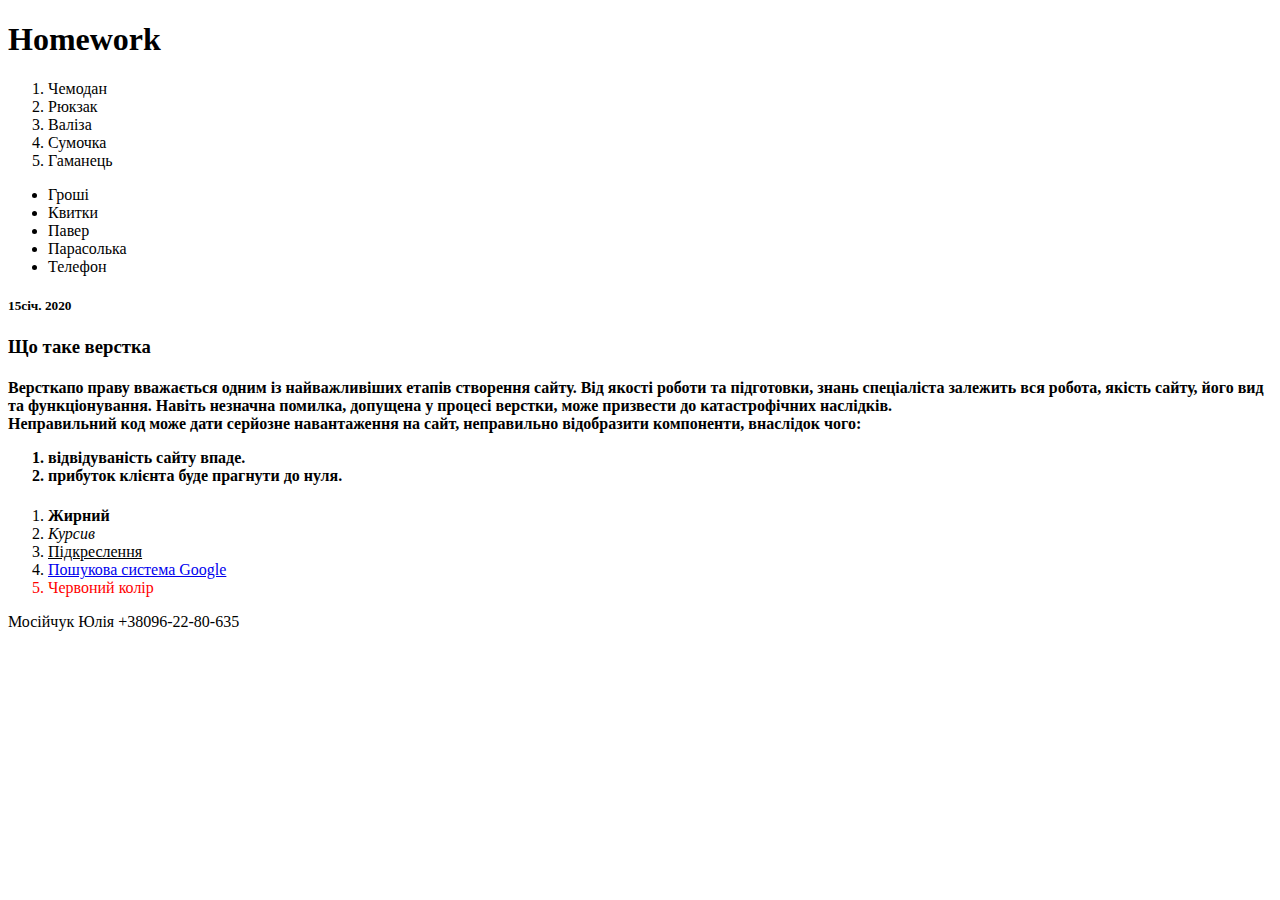
<file: Lesson 1/index.html>
<!DOCTYPE html>
<html lang="en">
<head>
    <meta charset="UTF-8">
    <meta name="viewport" content="width=device-width, initial-scale=1.0">
    <title>A-level</title>
    <link rel="icon" type="image/x-icon" href="img/favicon.png">   
</head>
<body>
    <header>
        <h1>
            Homework
        </h1>
    </header>

    <main>
        <ol>
            <li>Чемодан</li>
            <li>Рюкзак</li>
            <li>Валіза</li>
            <li>Сумочка</li>
            <li>Гаманець</li>
        </ol>
        
        <ul>
            <li>Гроші</li>
            <li>Квитки</li>
            <li>Павер</li>
            <li>Парасолька</li>
            <li>Телефон</li>
        </ul>
    
        <div>
            <h5>15січ. 2020</h5>
            <h3>Що таке верстка</h3>
            <h4>Версткапо праву вважається одним із найважливіших етапів створення сайту. Від якості роботи та підготовки, знань спеціаліста залежить вся робота, якість сайту, його вид та функціонування. Навіть незначна помилка, допущена у процесі верстки, може призвести до катастрофічних наслідків.
            <br>Неправильний код може дати серйозне навантаження на сайт, неправильно відобразити компоненти, внаслідок чого:</br>
            <ol>
                <li>відвідуваність сайту впаде.</li>
                <li>прибуток клієнта буде прагнути до нуля.</li>
            </ol>
            </h4>
        </div>

    </main> 

   <div>
        <ol>
            <li><b>Жирний</b></li>
            <li><i>Курсив</i></li>
            <li><u>Підкреслення</u></li>
            <li><a href="http://google.com.ua" target="_blank">Пошукова система Google</a></li>
            <li style="color: red;">Червоний колір</li>
        </ol>
    </div>

    <footer>Мосійчук Юлія +38096-22-80-635</footer> 
     
</body>
</html>
</file>
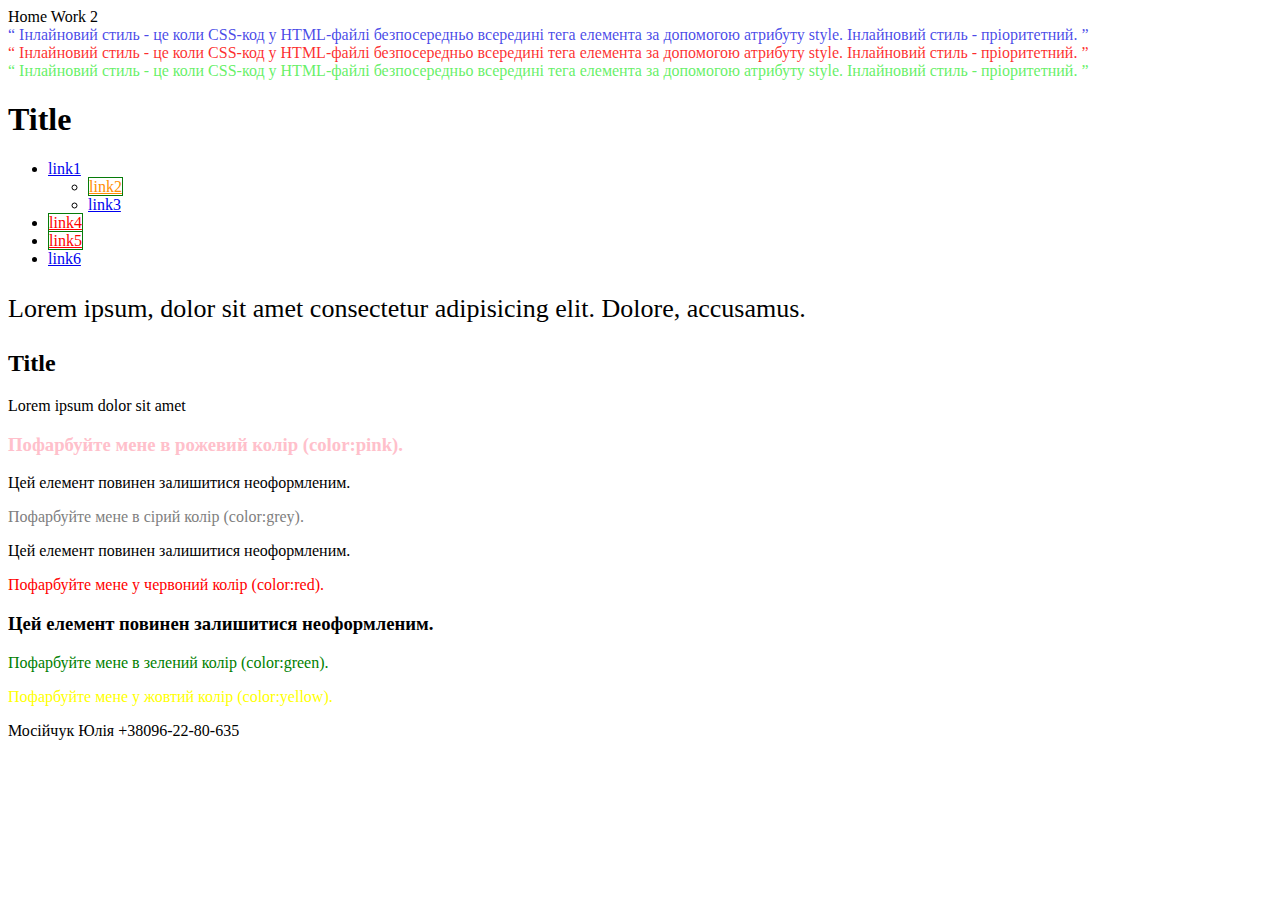
<file: Lesson 2/task1/index.html>
<!DOCTYPE html>
<html lang="en">
<head>
    <meta charset="UTF-8">
    <meta name="viewport" content="width=device-width, initial-scale=1.0">
    <title>HomeWork2</title>
    <link media="all" rel="stylesheet" href="./css/style.css">
    <style>
      q {
            color: rgba(15, 15, 223, 0.774);
        }
        
    </style>

</head>
<body>

    <header>
        Home Work 2
    </header>

    <main>
        <div>
            <q>
                Інлайновий стиль - це коли CSS-код у HTML-файлі безпосередньо всередині тега елемента за допомогою атрибуту style. Інлайновий стиль - пріоритетний.
            </q>
        </div>

       
        <div>
            <q style="color: rgba(252, 24, 24, 0.911);">
                Інлайновий стиль - це коли CSS-код у HTML-файлі безпосередньо всередині тега елемента за допомогою атрибуту style. Інлайновий стиль - пріоритетний.
            </q>
        </div>

        <div>
            <q class="my">
                Інлайновий стиль - це коли CSS-код у HTML-файлі безпосередньо всередині тега елемента за допомогою атрибуту style. Інлайновий стиль - пріоритетний.
            </q>
        </div>


        <div class="holder">
            <h1>Title</h1>
            <ul class="list">
                <li>
                    <a href="#">link1</a>
                    <ul>
                        <li><a title="youtube" href="http://www.youtube.com/">link2</a></li>
                        <li><a href="#">link3</a></li>    
                    </ul>
                </li>
                <li><a title="youtube" href="https://www.youtube.com/">link4</a></li>
                <li><a href="https://validator.w3.org/" title="link">link5</a></li>
                <li><a href="#">link6</a></li>
            </ul>
            <p>Lorem ipsum, dolor sit amet consectetur adipisicing elit. Dolore, accusamus.</p>
            <h2>Title</h2>
            <p>Lorem ipsum dolor sit amet</p>
        </div>


        <div class="text-box">
            <h3>Пофарбуйте мене в рожевий колір (color:pink).</h3>
            <p>Цей елемент повинен залишитися неоформленим.</p>
            <p id='greycol'>Пофарбуйте мене в сірий колір (color:grey).</p>
            <div>Цей елемент повинен залишитися неоформленим.</div>
            <div><p>Пофарбуйте мене у червоний колір (color:red).</p></div>
            <h3>Цей елемент повинен залишитися неоформленим.</h3>
            <p>Пофарбуйте мене в зелений колір (color:green).</p>
            <p class='yellow'>Пофарбуйте мене у жовтий колір (color:yellow).</p>
       </div>

    </main>
        
    <footer>Мосійчук Юлія +38096-22-80-635</footer>   
</body>
</html>
</file>
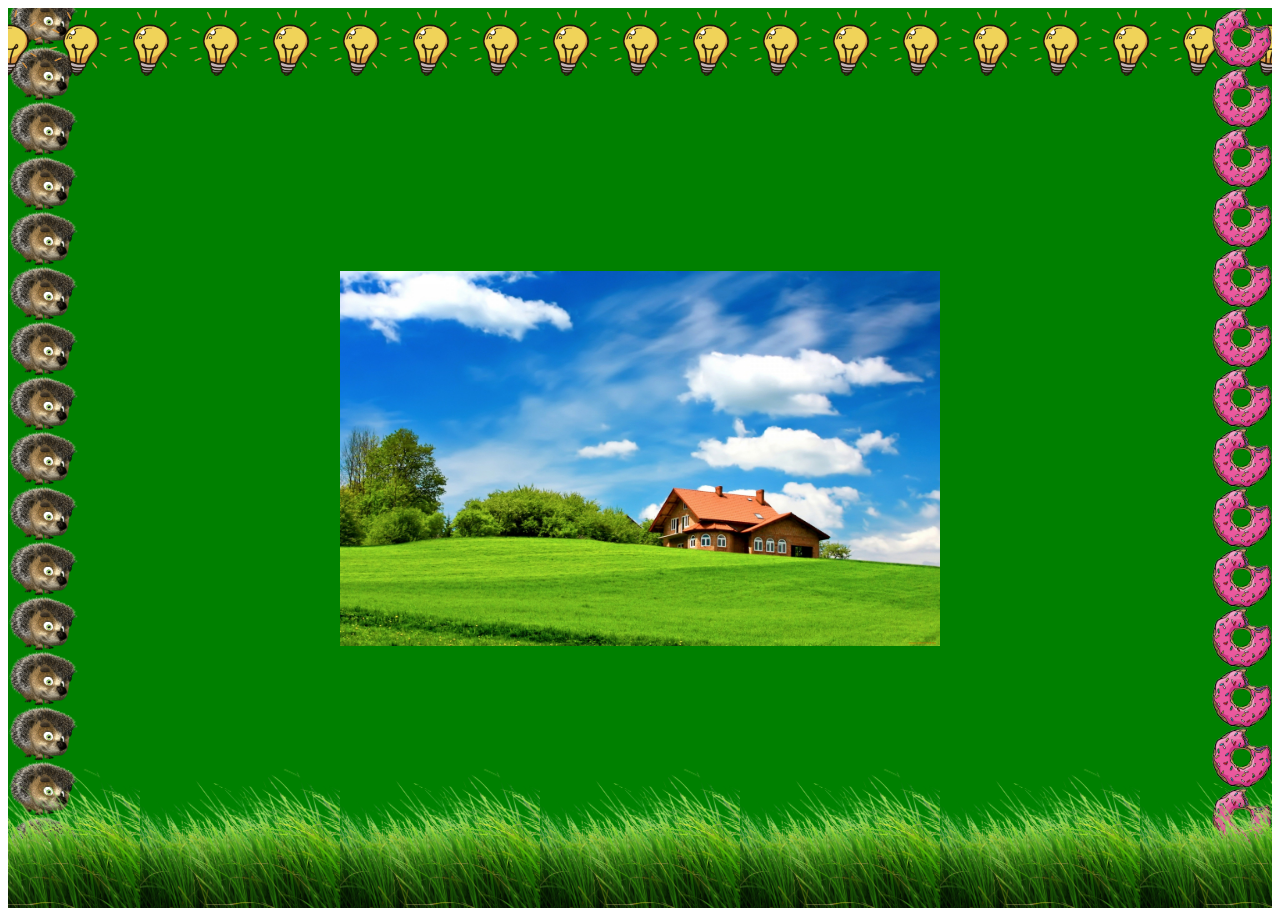
<file: Lesson 2/дом/index.html>
<!DOCTYPE html>
<html lang="en">
    <head>
        <meta charset="UTF-8">
        <meta name="viewport" content="width=device-width, initial-scale=1.0">
        <title>Пончик та їжачок</title>
        <link rel="stylesheet" href="./css/style.css">
    </head>
    <body>
        <div class="bg-box"></div> 
    </body>
</html>
</file>
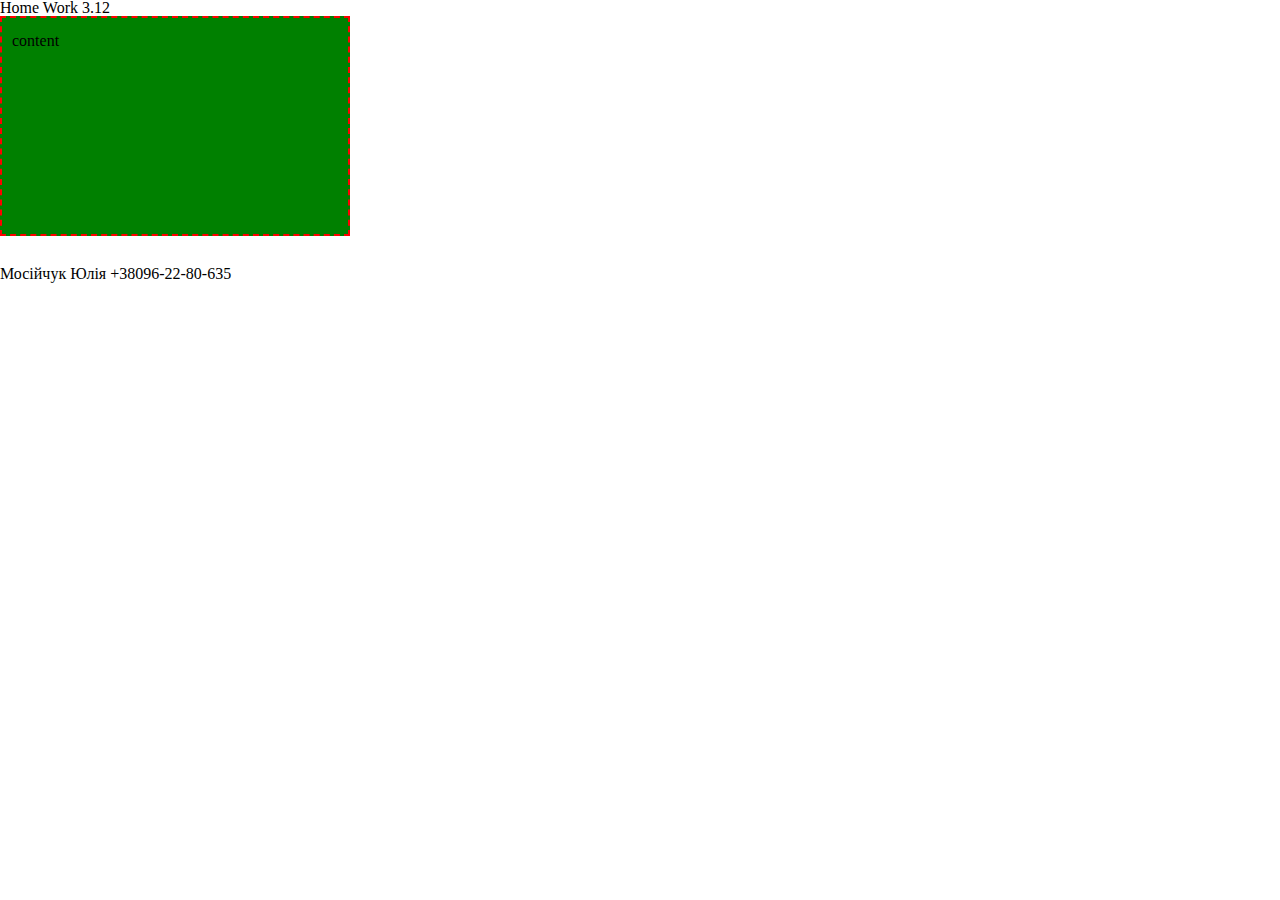
<file: Lesson 3/Task 3.12/index.html>
<!DOCTYPE html>
<html lang="en">
<head>
        <meta charset="UTF-8">
        <meta name="viewport" content="width=device-width, initial-scale=1.0">
        <title>HomeWork3.12</title>
        <link media="all" rel="stylesheet" href="./Reset.css">
        <link media="all" rel="stylesheet" href="./style.css">
   
</head>
<body>

    <header>
        Home Work 3.12
    </header>

    <main>
        <div>
           <p>content</p>
        </div>
    </main>
        
    <footer>Мосійчук Юлія +38096-22-80-635</footer>   
</body>
</html>
</file>
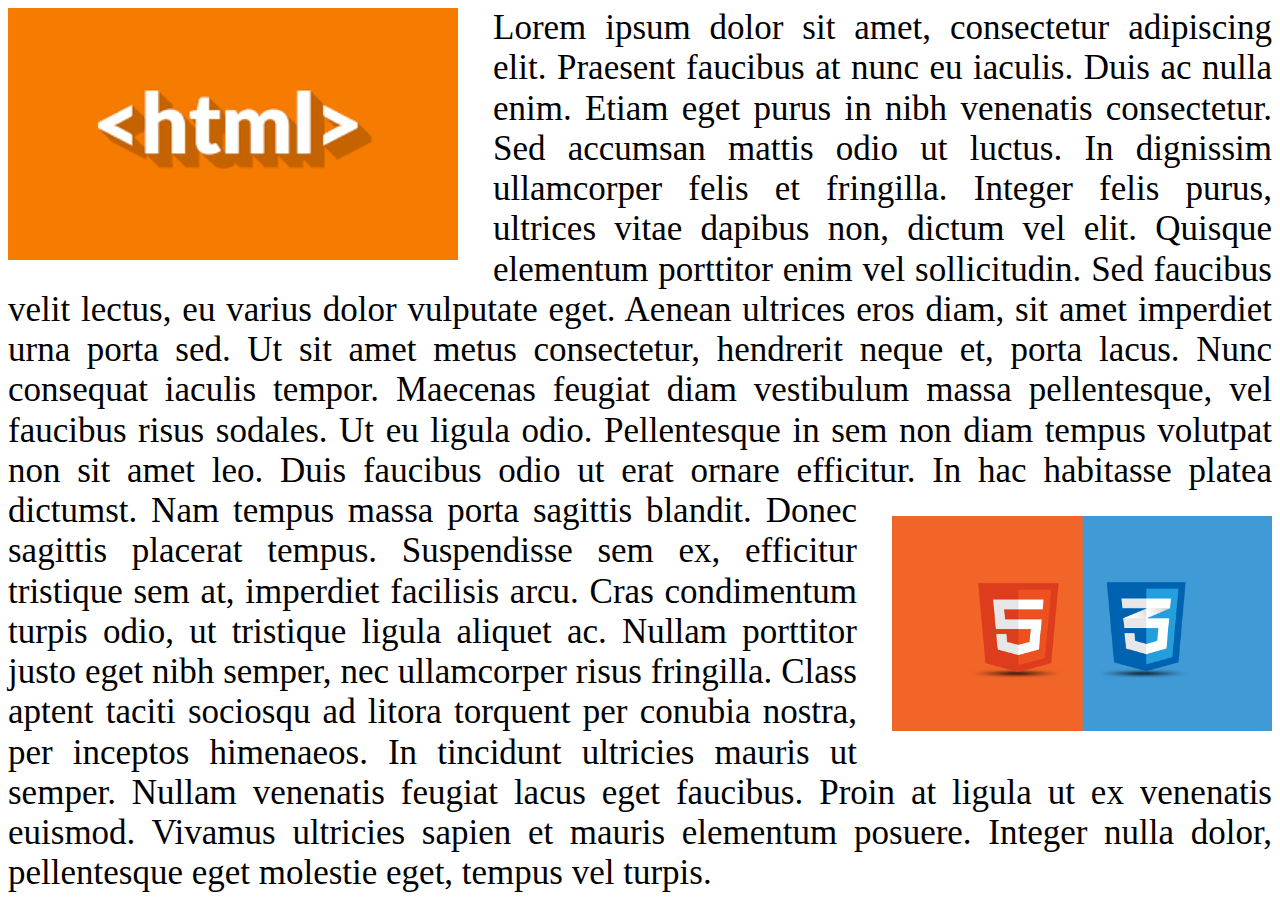
<file: Lesson 3/Task 3.3/index.html>
<!DOCTYPE html>
<html lang="en">
    <head>
    <meta charset="UTF-8">
    <meta name="viewport" content="width=device-width, initial-scale=1.0">
    <title>HomeWork3.3</title>
    <link media="all" rel="stylesheet" href="./css/Normalize.css">   
    <link media="all" rel="stylesheet" href="./css/style.css">   
</head>
<body>
    <main>
        <div>
            <img class="first" src="./img/hw-6.2.1.png">
            <span>
                Lorem ipsum dolor sit amet, consectetur adipiscing elit. Praesent faucibus at nunc eu iaculis. Duis ac nulla enim. Etiam eget purus in nibh venenatis consectetur. Sed accumsan mattis odio ut luctus. In dignissim ullamcorper felis et fringilla. Integer felis purus, ultrices vitae dapibus non, dictum vel elit. Quisque elementum porttitor enim vel sollicitudin. Sed faucibus velit lectus, eu varius dolor vulputate eget. Aenean ultrices eros diam, sit amet imperdiet urna porta sed. Ut sit amet metus consectetur, hendrerit neque et, porta lacus. Nunc consequat iaculis tempor. Maecenas feugiat diam vestibulum massa pellentesque, vel faucibus risus sodales. Ut eu ligula odio. Pellentesque in sem non diam tempus volutpat non sit amet leo. Duis faucibus odio ut erat ornare efficitur. In hac habitasse platea dictumst.
                <img class="sec" src="./img/hw-6.2.2.png"> Nam tempus massa porta sagittis blandit. Donec sagittis placerat tempus. Suspendisse sem ex, efficitur tristique sem at, imperdiet facilisis arcu. Cras condimentum turpis odio, ut tristique ligula aliquet ac. Nullam porttitor justo eget nibh semper, nec ullamcorper risus fringilla. Class aptent taciti sociosqu ad litora torquent per conubia nostra, per inceptos himenaeos. In tincidunt ultricies mauris ut semper. Nullam venenatis feugiat lacus eget faucibus. Proin at ligula ut ex venenatis euismod. Vivamus ultricies sapien et mauris elementum posuere. Integer nulla dolor, pellentesque eget molestie eget, tempus vel turpis.
            </span>
        </div>
    </main>
</body>
</html>
</file>
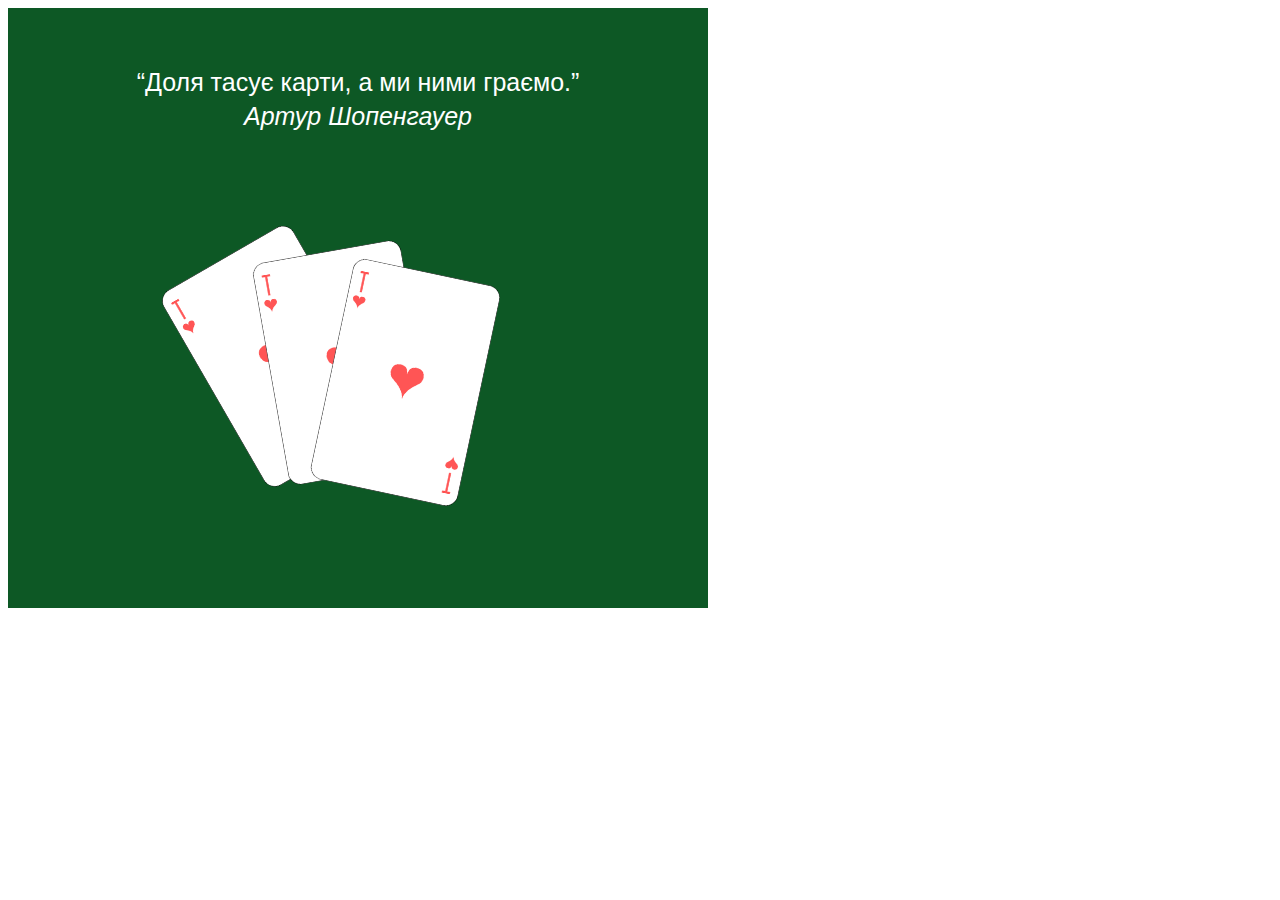
<file: Lesson 4/Task 4.1/index.html>
<!DOCTYPE html>
<html lang="en">
<head>
    <meta charset="UTF-8">
    <meta name="viewport" content="width=device-width, initial-scale=1.0">
    <title>HomeWork4.1</title>
    <link media="all" rel="stylesheet" href="./css/style.css"> 
</head>
<body>
    <div class="parent">
        
        <q>Доля тасує карти, а ми ними граємо.</q>
        <p>Артур Шопенгауер</p> 
      

        <div class="firstCart">
            <img src="./img/card01.png">
        </div>

        <div class="secondCart">
            <img src="./img/card01.png">
        </div>

        <div class="cart">
            <img src="./img/card01.png">
        </div>

    </div>
        
</body>
</html>
</file>
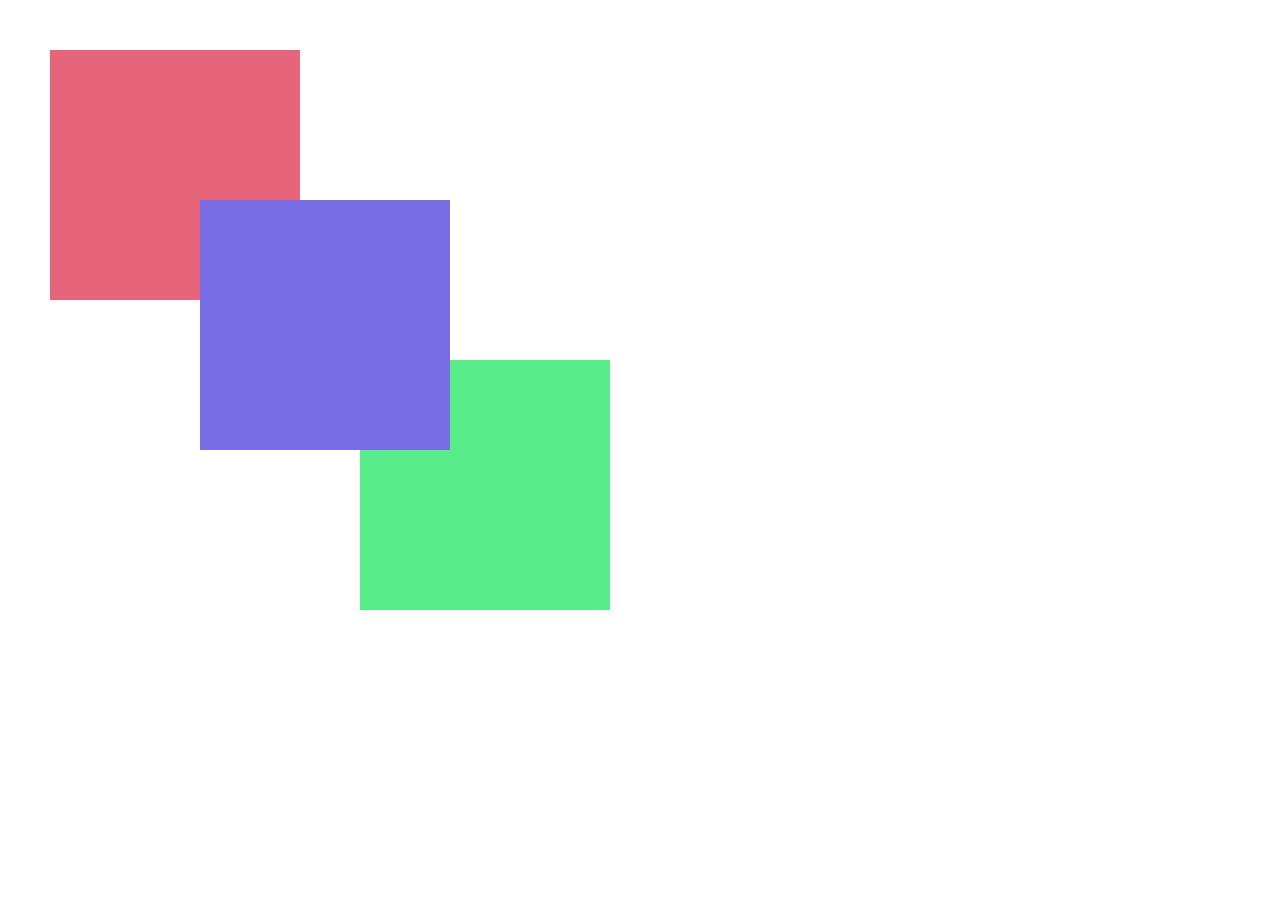
<file: Lesson 4/Task 4.2/index.html>
<!DOCTYPE html>
<html lang="en">
<head>
    <meta charset="UTF-8">
    <meta name="viewport" content="width=device-width, initial-scale=1.0">
    <title>HomeWork4.2</title>
    <link media="all" rel="stylesheet" href="./css/style.css">
</head>
<body>
    <div class="first"></div>
    <div class="second"></div>
    <div class="third"></div>
</body>
</html>
</file>
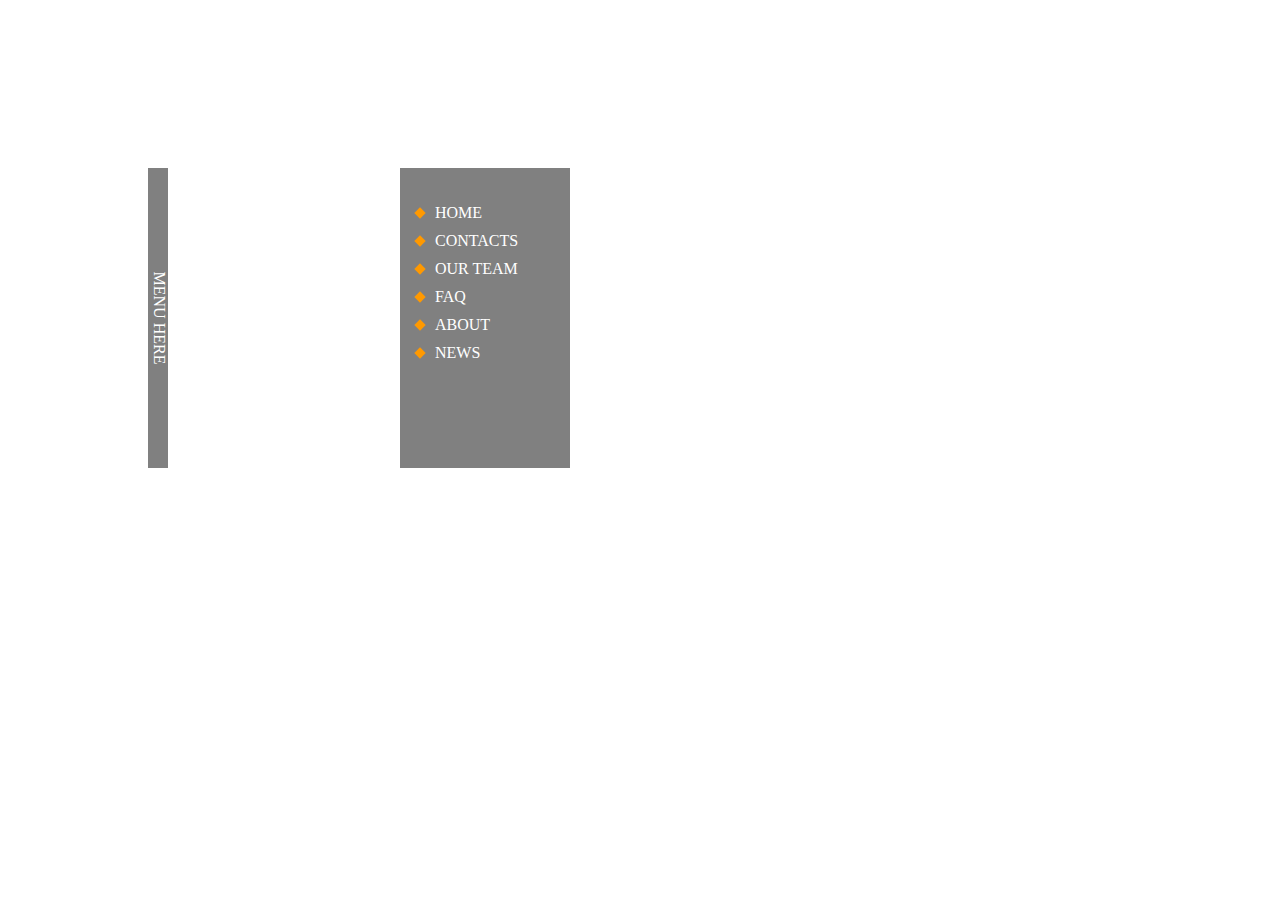
<file: Lesson 4/Task 4.3/index.html>
<!DOCTYPE html>
<html lang="en">
<head>
    <meta charset="UTF-8">
    <meta name="viewport" content="width=device-width, initial-scale=1.0">
    <title>HomeWork4.3</title>
    <link rel="stylesheet" href="./css/style.css">
</head>
<body>
    <div class="Menu">MENU HERE </div>
    <div class="blok">
        <ul class="custom-list">
            <li>HOME</li>
            <li>CONTACTS</li>
            <li>OUR TEAM</li>
            <li>FAQ</li>
            <li>ABOUT</li>
            <li>NEWS</li>
        </ul>
    </div> 
</body>
</html>
</file>
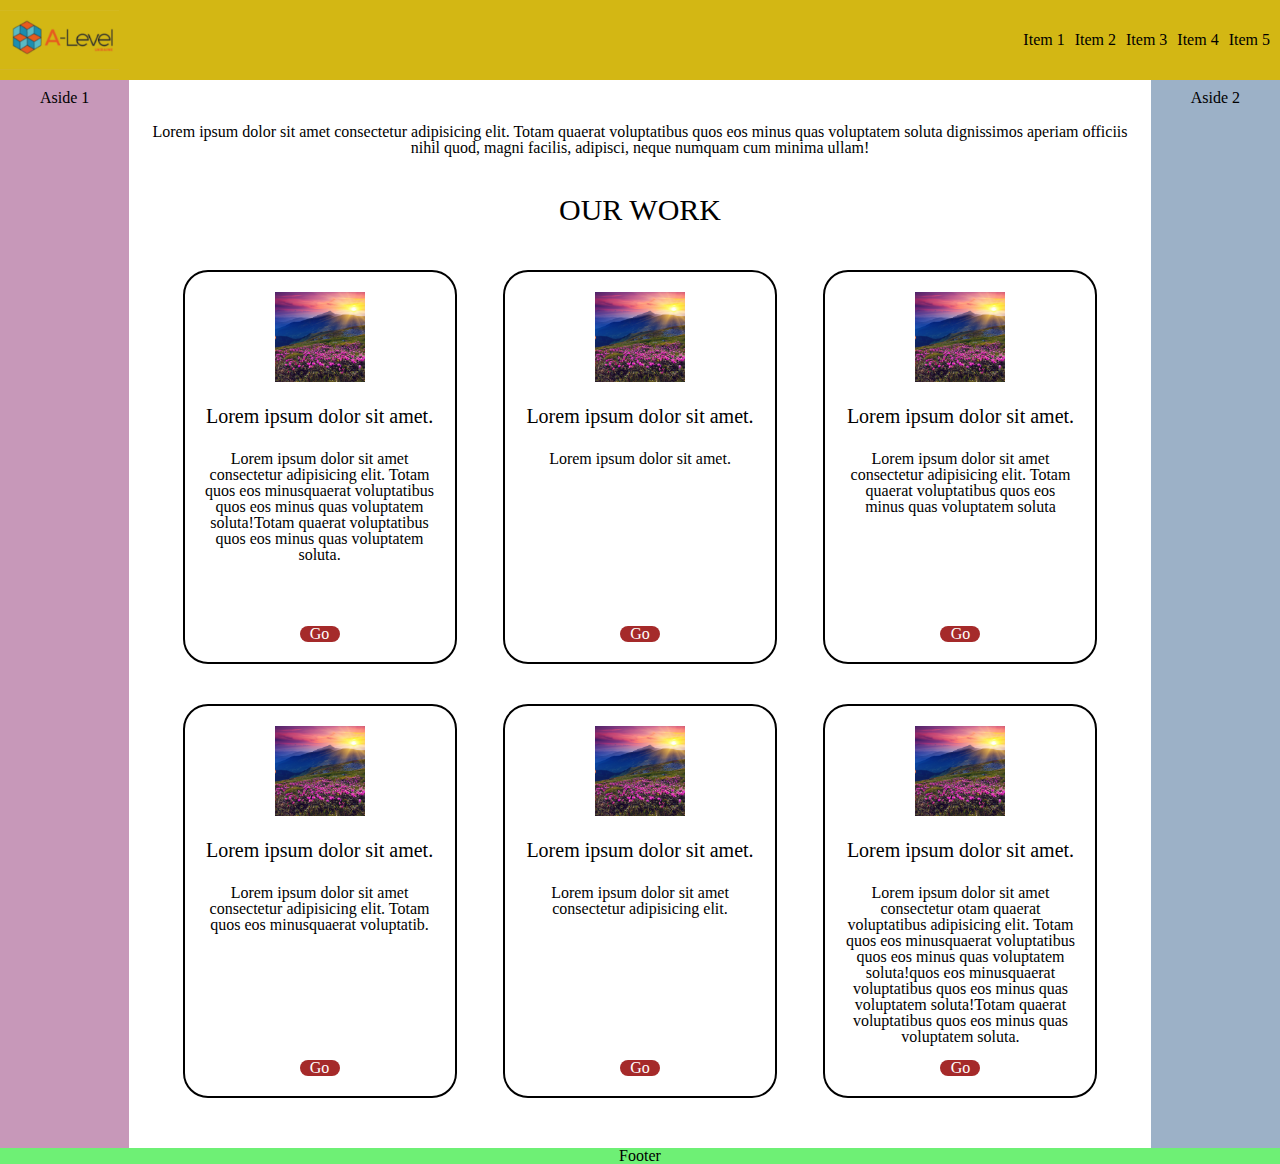
<file: Lesson 5/Task 5.1_2/index.html>
<!DOCTYPE html>
<html lang="en">
<head>
    <meta charset="UTF-8">
    <meta name="viewport" content="width=device-width, initial-scale=1.0">
    <title>HomeWork5.12</title>
    <link media="all" rel="stylesheet" href="./css/Reset.css">
    <link media="all" rel="stylesheet" href="./css/style.css">
</head>
<body>
    <header>
        <img style="height: 60px;" src="./img/logo.png">
        <ul class="header-block">
            <li>Item 1</li>
            <li>Item 2</li>
            <li>Item 3</li>
            <li>Item 4</li>
            <li>Item 5</li>
        </ul>
    </header>

    <main>
        <div class="left-block">Aside 1</div>
        <div class="centre-block">
            <div class="text-centre">
                Lorem ipsum dolor sit amet consectetur adipisicing elit. Totam quaerat voluptatibus quos eos minus quas voluptatem soluta dignissimos aperiam officiis nihil quod, magni facilis, adipisci, neque numquam cum minima ullam!
            </div> 
            <div style="text-align: center; font-size: 30px; "><b>OUR WORK</b></div>
            <div class="block-cart">
                <div class="cart1">
                    <img style="width: 90px;" src="./img/foto.png" >
                    <div style="font-size: 20px;">Lorem ipsum dolor sit amet.</div>
                    <div class="card-text">Lorem ipsum dolor sit amet consectetur adipisicing elit. Totam quos eos minusquaerat voluptatibus quos eos minus quas voluptatem soluta!Totam quaerat voluptatibus quos eos minus quas voluptatem soluta.</div>
                    <div class="go">Go</div>
                </div>
                <div class="cart2">
                    <img style="width: 90px;" src="./img/foto.png" >
                    <div style="font-size: 20px;">Lorem ipsum dolor sit amet.</div>
                    <div class="card-text">Lorem ipsum dolor sit amet.</div>
                    <div class="go">Go</div>
                </div>
                <div class="cart3">
                    <img style="width: 90px;" src="./img/foto.png" >
                    <div style="font-size: 20px;">Lorem ipsum dolor sit amet.</div>
                    <div class="card-text">Lorem ipsum dolor sit amet consectetur adipisicing elit. Totam quaerat voluptatibus quos eos minus quas voluptatem soluta </div>
                    <div class="go">Go</div>
                </div>
                <div class="cart4">
                    <img style="width: 90px;" src="./img/foto.png" >
                    <div style="font-size: 20px;">Lorem ipsum dolor sit amet.</div>
                    <div class="card-text">Lorem ipsum dolor sit amet consectetur adipisicing elit. Totam quos eos minusquaerat voluptatib.</div>
                    <div class="go">Go</div>
                </div>
                <div class="cart5">
                    <img style="width: 90px;" src="./img/foto.png" >
                    <div style="font-size: 20px;">Lorem ipsum dolor sit amet.</div>
                    <div class="card-text">Lorem ipsum dolor sit amet consectetur adipisicing elit.</div>
                    <div class="go">Go</div>
                </div>
                <div class="cart6">
                    <img style="width: 90px;" src="./img/foto.png" >
                    <div style="font-size: 20px;">Lorem ipsum dolor sit amet.</div>
                    <div class="card-text">Lorem ipsum dolor sit amet consectetur otam quaerat voluptatibus adipisicing elit. Totam quos eos minusquaerat voluptatibus quos eos minus quas voluptatem soluta!quos eos minusquaerat voluptatibus quos eos minus quas voluptatem soluta!Totam quaerat voluptatibus quos eos minus quas voluptatem soluta.</div>
                    <div class="go">Go</div>
                </div>
            </div>
        </div>
        <div class="right-block">Aside 2</div>
    </main> 
    <footer>Footer</footer>
</body>
</html>
</file>
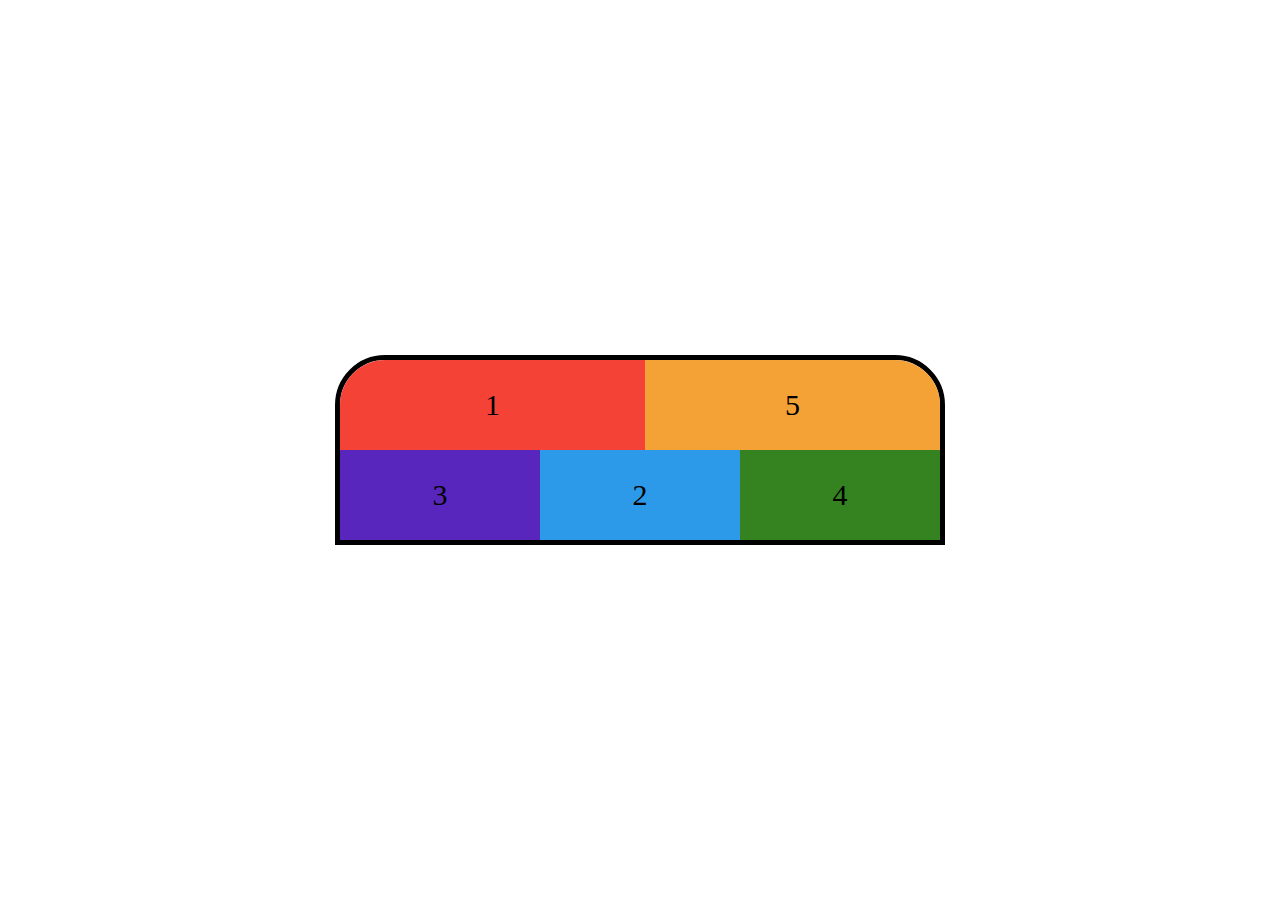
<file: Lesson 5/Task 5.3/index.html>
<!DOCTYPE html>
<html lang="en">
<head>
    <meta charset="UTF-8">
    <meta name="viewport" content="width=device-width, initial-scale=1.0">
    <title>HomeWork5.3</title>
    <link media="all" rel="stylesheet" href="./css/Reset.css">
    <link media="all" rel="stylesheet" href="./css/style.css">
</head>
<body>
    <div class="holder">
        <div class="item">1</div>
        <div class="item">2</div>
        <div class="item">3</div>
        <div class="item">4</div>
        <div class="item">5</div>
      </div> 
</html>
</file>
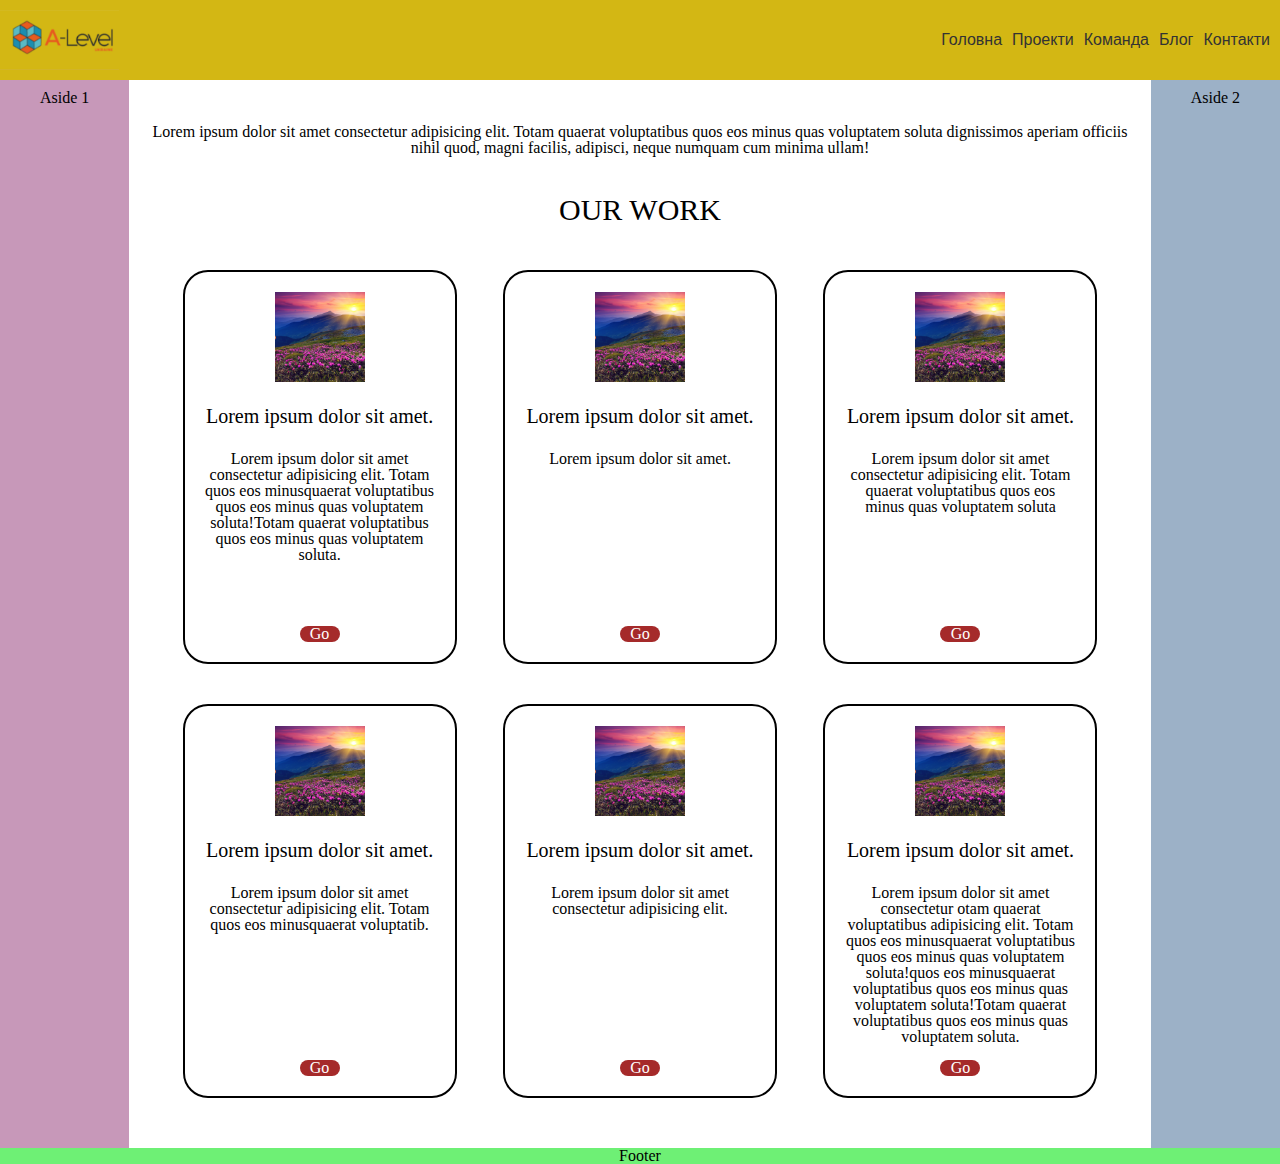
<file: Lesson 6/Task 6.Desktop First/index.html>
<!DOCTYPE html>
<html lang="en">
<head>
    <meta charset="UTF-8">
    <meta name="viewport" content="width=device-width, initial-scale=1.0">
    <title>HomeWork6_Desktop First</title>
    <link media="all" rel="stylesheet" href="./css/Reset.css">
    <link media="all" rel="stylesheet" href="./css/style.css">
</head>
<body>
    <header>
        <img style="height: 60px;" src="./img/logo.png">
        <nav class="main-nav hamburger-menu">
        <input id="menu__toggle" type="checkbox" />
        <label class="menu__btn" for="menu__toggle">
        <span></span>
        </label>
          
        <ul class="menu__box">
            <li><a class="menu__item" href="#">Головна</a></li>
            <li><a class="menu__item" href="#">Проекти</a></li>
            <li><a class="menu__item" href="#">Команда</a></li>
            <li><a class="menu__item" href="#">Блог</a></li>
            <li><a class="menu__item" href="#">Контакти</a></li>
        </ul>
    </header>

    <main>
        <div class="left-block">Aside 1</div>
        <div class="centre-block">
            <div class="text-centre">
                Lorem ipsum dolor sit amet consectetur adipisicing elit. Totam quaerat voluptatibus quos eos minus quas voluptatem soluta dignissimos aperiam officiis nihil quod, magni facilis, adipisci, neque numquam cum minima ullam!
            </div> 
            <div style="text-align: center; font-size: 30px; "><b>OUR WORK</b></div>
            <div class="block-cart">
                <div class="cart1">
                    <img style="width: 90px;" src="./img/foto.png" >
                    <div style="font-size: 20px;">Lorem ipsum dolor sit amet.</div>
                    <div class="card-text">Lorem ipsum dolor sit amet consectetur adipisicing elit. Totam quos eos minusquaerat voluptatibus quos eos minus quas voluptatem soluta!Totam quaerat voluptatibus quos eos minus quas voluptatem soluta.</div>
                    <div class="go">Go</div>
                </div>
                <div class="cart2">
                    <img style="width: 90px;" src="./img/foto.png" >
                    <div style="font-size: 20px;">Lorem ipsum dolor sit amet.</div>
                    <div class="card-text">Lorem ipsum dolor sit amet.</div>
                    <div class="go">Go</div>
                </div>
                <div class="cart3">
                    <img style="width: 90px;" src="./img/foto.png" >
                    <div style="font-size: 20px;">Lorem ipsum dolor sit amet.</div>
                    <div class="card-text">Lorem ipsum dolor sit amet consectetur adipisicing elit. Totam quaerat voluptatibus quos eos minus quas voluptatem soluta </div>
                    <div class="go">Go</div>
                </div>
                <div class="cart4">
                    <img style="width: 90px;" src="./img/foto.png" >
                    <div style="font-size: 20px;">Lorem ipsum dolor sit amet.</div>
                    <div class="card-text">Lorem ipsum dolor sit amet consectetur adipisicing elit. Totam quos eos minusquaerat voluptatib.</div>
                    <div class="go">Go</div>
                </div>
                <div class="cart5">
                    <img style="width: 90px;" src="./img/foto.png" >
                    <div style="font-size: 20px;">Lorem ipsum dolor sit amet.</div>
                    <div class="card-text">Lorem ipsum dolor sit amet consectetur adipisicing elit.</div>
                    <div class="go">Go</div>
                </div>
                <div class="cart6">
                    <img style="width: 90px;" src="./img/foto.png" >
                    <div style="font-size: 20px;">Lorem ipsum dolor sit amet.</div>
                    <div class="card-text">Lorem ipsum dolor sit amet consectetur otam quaerat voluptatibus adipisicing elit. Totam quos eos minusquaerat voluptatibus quos eos minus quas voluptatem soluta!quos eos minusquaerat voluptatibus quos eos minus quas voluptatem soluta!Totam quaerat voluptatibus quos eos minus quas voluptatem soluta.</div>
                    <div class="go">Go</div>
                </div>
            </div>
        </div>
        <div class="right-block">Aside 2</div>
    </main> 
    <footer>Footer</footer>
</body>
</html>
</file>
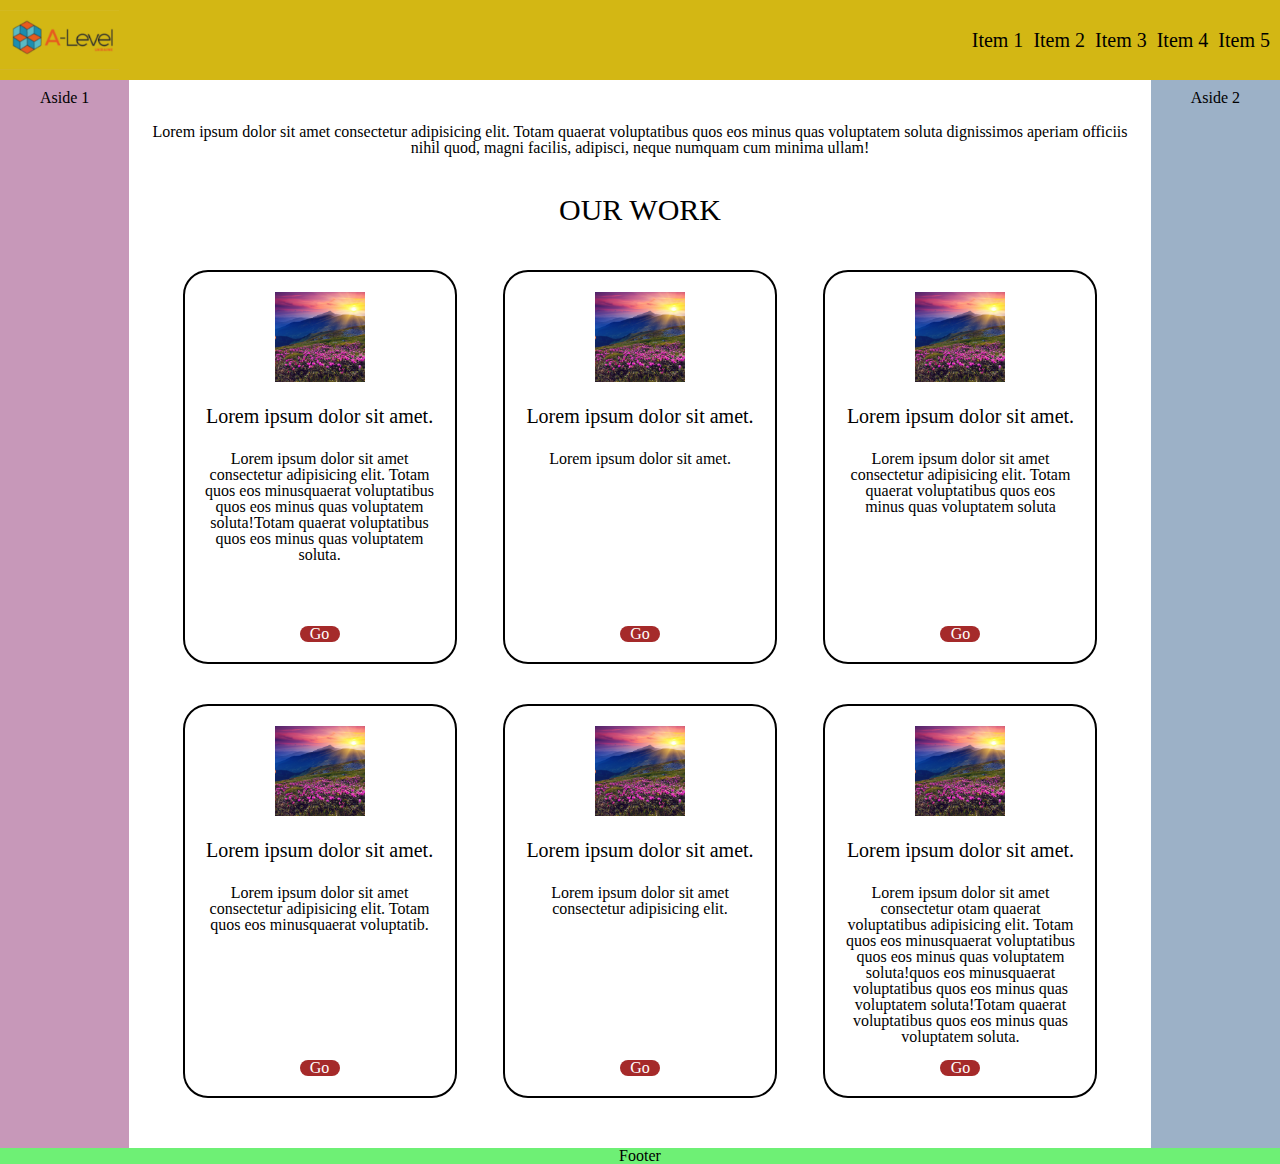
<file: Lesson 6/Task 6.Mobile First/index.html>
<!DOCTYPE html>
<html lang="en">
<head>
    <meta charset="UTF-8">
    <meta name="viewport" content="width=device-width, initial-scale=1.0">
    <title>HomeWork6_Mobile</title>
    <link media="all" rel="stylesheet" href="./css/Reset.css">
    <link media="all" rel="stylesheet" href="./css/style.css">
</head>
<body>
    <header>
        <img style="height: 60px;" src="./img/logo.png">
        <ul class="header-block">
            <li>Item 1</li>
            <li>Item 2</li>
            <li>Item 3</li>
            <li>Item 4</li>
            <li>Item 5</li>
        </ul>
    </header>

    <main>
        <div class="left-block">Aside 1</div>
        <div class="centre-block">
            <div class="text-centre">
                Lorem ipsum dolor sit amet consectetur adipisicing elit. Totam quaerat voluptatibus quos eos minus quas voluptatem soluta dignissimos aperiam officiis nihil quod, magni facilis, adipisci, neque numquam cum minima ullam!
            </div> 
            <div style="text-align: center; font-size: 30px; "><b>OUR WORK</b></div>
            <div class="block-cart">
                <div class="cart1">
                    <img style="width: 90px;" src="./img/foto.png" >
                    <div style="font-size: 20px;">Lorem ipsum dolor sit amet.</div>
                    <div class="card-text">Lorem ipsum dolor sit amet consectetur adipisicing elit. Totam quos eos minusquaerat voluptatibus quos eos minus quas voluptatem soluta!Totam quaerat voluptatibus quos eos minus quas voluptatem soluta.</div>
                    <div class="go">Go</div>
                </div>
                <div class="cart2">
                    <img style="width: 90px;" src="./img/foto.png" >
                    <div style="font-size: 20px;">Lorem ipsum dolor sit amet.</div>
                    <div class="card-text">Lorem ipsum dolor sit amet.</div>
                    <div class="go">Go</div>
                </div>
                <div class="cart3">
                    <img style="width: 90px;" src="./img/foto.png" >
                    <div style="font-size: 20px;">Lorem ipsum dolor sit amet.</div>
                    <div class="card-text">Lorem ipsum dolor sit amet consectetur adipisicing elit. Totam quaerat voluptatibus quos eos minus quas voluptatem soluta </div>
                    <div class="go">Go</div>
                </div>
                <div class="cart4">
                    <img style="width: 90px;" src="./img/foto.png" >
                    <div style="font-size: 20px;">Lorem ipsum dolor sit amet.</div>
                    <div class="card-text">Lorem ipsum dolor sit amet consectetur adipisicing elit. Totam quos eos minusquaerat voluptatib.</div>
                    <div class="go">Go</div>
                </div>
                <div class="cart5">
                    <img style="width: 90px;" src="./img/foto.png" >
                    <div style="font-size: 20px;">Lorem ipsum dolor sit amet.</div>
                    <div class="card-text">Lorem ipsum dolor sit amet consectetur adipisicing elit.</div>
                    <div class="go">Go</div>
                </div>
                <div class="cart6">
                    <img style="width: 90px;" src="./img/foto.png" >
                    <div style="font-size: 20px;">Lorem ipsum dolor sit amet.</div>
                    <div class="card-text">Lorem ipsum dolor sit amet consectetur otam quaerat voluptatibus adipisicing elit. Totam quos eos minusquaerat voluptatibus quos eos minus quas voluptatem soluta!quos eos minusquaerat voluptatibus quos eos minus quas voluptatem soluta!Totam quaerat voluptatibus quos eos minus quas voluptatem soluta.</div>
                    <div class="go">Go</div>
                </div>
            </div>
        </div>
        <div class="right-block">Aside 2</div>
    </main> 
    <footer>Footer</footer>
</body>
</html>
</file>
<file: Lesson 2/task1/css/style.css>
.my {
    color: rgba(54, 235, 54, 0.774);
}


a[href^='https://'] {
    color: #f00;
}


a[href^='http://'] {
    color: #ff8d00;
}


ul + p {
    font-size: 26px;
}


a[title] {
   border: 1px solid #067b09;
}






.text-box > h3:first-child {
    color: pink;
} 


#greycol {
    color: grey;
}


.text-box  div > p {
    color: red;
}

.text-box > p:nth-child(7) {
    color: green;
}


.yellow {
    color: yellow;
}
</file>
<file: Lesson 2/дом/css/style.css>
.bg-box {
    height: 100vh;
    width: 100%;
    background: url("dom.jpg")center / 600px no-repeat, url("green-png-44873.png")bottom / 200px 200px repeat-x, url("klipartz.com.png")right / 60px 60px repeat-y, url("Lam.png")top / 70px 70px repeat-x, url("3F3F.webp")left / 70px 55px repeat-y;
    background-color: green;
}
</file>
<file: Lesson 3/Task 3.12/style.css>
div {
    width: 350px;
    height: 220px;
    padding: 15px 10px 20px 10px;
    margin-bottom: 30px;
    border: dashed 2px red;
    background-color: green;
    box-sizing: border-box;
}
</file>
<file: Lesson 3/Task 3.3/css/style.css>
.first {
    width: 450px;
    float: left;
    margin: 0 35px 25px 0;
}

.sec {
    width: 380px;
    float: right;
    margin:  25px 0 25px 35px;
}

span {
    font-size: 35px;
}

div {
    text-align: justify;
}
</file>
<file: Lesson 4/Task 4.1/css/style.css>
.parent {
    width: 700px;
    height: 600px;
    background-color: #0d5825; 
}

q {
    color: white;
    font-size: 25px;
    font-family: "Arial";
    text-align: center;
    padding-top: 60px;
    display: block;
}  

p {
    color: white;
    font-size: 25px;
    font-family: "Arial";
    font-style: italic;
    text-align: center;
    margin-top: 5px;
}

img {
    width: 150px; 
}
img:hover { 
    transform: translateY(-20px);
    transition-duration: 1s; 
}

.firstCart {
    position: relative;
    left: 160px;
    bottom: 50px;
    transform: rotate(-30deg);
}

.secondCart {
    position: absolute;
    left: 270px;
    top: 250px;
    transform: rotate(-10deg);
}

.cart {
    position: absolute;
    left: 330px;
    top: 270px;
    transform: rotate(12deg);  
}
</file>
<file: Lesson 4/Task 4.2/css/style.css>
.first, .second, .third {
    width: 250px;
    height: 250px;
    position: absolute;  
}

.first {
    z-index: 1;
    top: 50px;
    left: 50px;
    background-color: rgb(231, 101, 123);
}

.second {
    z-index: 2;
    top: 360px;
    left: 360px;
    background-color: rgb(88, 235, 137);
}

.third {
    z-index: 3;
    top: 200px;
    left: 200px;
    background-color: rgb(121, 109, 230);
}
</file>
<file: Lesson 4/Task 4.3/css/style.css>
.Menu {
    color: white;
    text-align: center;
    width: 300px;
    height: 20px;
    background-color: gray;
    position: relative;
    top: 300px;
    transform: rotate(90deg);
    transition-property: all;
}

.Menu:hover {
   transform: scaleY(1.2);
   
   transition-duration: 1s;

}


.custom-list {
    list-style: none;
    padding: 20px;
    text-align: left;
}


.custom-list li {
    position: relative;
    padding-left: 15px; 
    margin-bottom: 10px;
}

.custom-list li:hover {
    color: rgb(255, 153, 0);
}

.custom-list li:before {
    content: "";
    position: absolute;
    top: 50%;
    left: 0px;
    transform: translate(-50%, -50%) rotate(45deg);
    width: 8px; 
    height: 8px;
    background-color: rgb(255, 153, 0);
  }


.blok {
    color: white;
    width: 170px;
    height: 300px;
    background-color: gray;
    position: absolute;
    top: 168px;
    left: 400px; 
}
</file>
<file: Lesson 5/Task 5.1_2/css/style.css>
body {
    display: flex; 
    flex-direction: column;
    align-items: center;
    height: 100vh;
}

header {
    display: flex; 
    justify-content: space-between;
    align-items: center;
    background-color: #d3b714;
    width: 100%; 
    padding: 10px;
}

ul li {
    list-style:none ;
}

.header-block {
    display: flex;
    flex-wrap: wrap;
    gap: 10px;
    padding: 10px;
}

main {
    display: flex;
    justify-content: space-between;
}

.centre-block {
    display: flex;
    flex-direction: column;
    gap: 5px;
    padding: 10px;
}

.text-centre {
    display: flex;
    align-items: center; 
    text-align: center;
    height: 100px;
}

.left-block, .right-block {
    display: flex;
    justify-content: center;
    width: 210px;
    padding: 10px;
}
.left-block {
    background-color: #c798b9;
}
.right-block {
    background-color: #9cb1c7;
}


.block-cart {
    display: flex;
    flex-wrap: wrap;
    justify-content: space-around;
    padding: 40px;
    gap: 40px;
}

.cart1, .cart2, .cart3, .cart4, .cart5, .cart6 {
    display: flex; 
    flex-direction: column;
    justify-content: space-between;
    align-items: center; 
    text-align: center;
    padding: 20px;
    width: 230px;
    height: 350px;
    border: 2px solid black;
    border-radius: 25px;
    transition: 0.5s;
}
.cart1:hover, .cart2:hover, .cart3:hover, .cart4:hover, .cart5:hover, .cart6:hover {
    transform: translate(-10px);
    background-color: rgba(246, 193, 215, 0.934);  
}
.card-text {
    display: flex;
    align-items: flex-start;
    height: 150px;
}
.go {
    color: white;
    background-color: brown;
    width: 40px;
    border-radius: 10px;
}

footer {
    display: flex;
    justify-content: center;
    align-items: center;
    background-color: rgb(110, 240, 117);
    width: 100%;
}
</file>
<file: Lesson 5/Task 5.3/css/style.css>
body {
    display: flex;
    justify-content: center;
    align-items: center;
    height: 100vh;
}

.holder {
    display: flex;
    flex-wrap: wrap;
    width: 600px;
    height: 180px;
    border: 5px solid black;
    overflow: hidden;
    border-radius: 50px 50px 0px 0px;
}

.item {
    display: flex;
    justify-content: center;
    align-items: center;
    width: 200px;
    font-size: 30px;
}

.item:first-child {
    background-color: #f44336;
    flex-basis: 210px;
    flex-grow: 1;
    order: 1;
}

.item:nth-child(2){
    background-color: #2c9ae8;
    order: 4;
}
.item:nth-child(3){
    background-color: #5826bc;
    order: 3;
}
.item:nth-child(4){
    background-color: #348320;
    order: 5;
}

.item:last-child {
    background-color: #f4a236;
    flex-grow: 1;
    order: 2;
}
</file>
<file: Lesson 6/Task 6.Desktop First/css/style.css>
body {
    display: flex; 
    flex-direction: column;
    align-items: center;
    height: 100vh;
}

header {
    display: flex; 
    justify-content: space-between;
    align-items: center;
    background-color: #d3b714;
    width: 100%; 
    padding: 10px;
}

ul li {
    list-style:none ;
}

.menu__box {
    display: flex;
    flex-wrap: wrap;
    gap: 10px;
    padding: 10px;  
}

.menu__item {
    color: #333;
    font-family: 'Roboto', sans-serif;
    text-decoration: none;
}

main {
    display: flex;
    justify-content: space-between;
}

.centre-block {
    display: flex;
    flex-direction: column;
    gap: 5px;
    padding: 10px;
}

.text-centre {
    display: flex;
    align-items: center; 
    text-align: center;
    height: 100px;
}

.left-block, .right-block {
    display: flex;
    justify-content: center;
    width: 210px;
    padding: 10px;
}
.left-block {
    background-color: #c798b9;
}
.right-block {
    background-color: #9cb1c7;
}


.block-cart {
    display: flex;
    flex-wrap: wrap;
    justify-content: space-around;
    padding: 40px;
    gap: 40px;
}

.cart1, .cart2, .cart3, .cart4, .cart5, .cart6 {
    display: flex; 
    flex-direction: column;
    justify-content: space-between;
    align-items: center; 
    text-align: center;
    padding: 20px;
    width: 230px;
    height: 350px;
    border: 2px solid black;
    border-radius: 25px;
    transition: 0.5s;
}
.cart1:hover, .cart2:hover, .cart3:hover, .cart4:hover, .cart5:hover, .cart6:hover {
    transform: translate(-10px);
    background-color: rgba(246, 193, 215, 0.934);  
}
.card-text {
    display: flex;
    align-items: flex-start;
    height: 150px;
}
.go {
    color: white;
    background-color: brown;
    width: 40px;
    border-radius: 10px;
}

footer {
    display: flex;
    justify-content: center;
    align-items: center;
    background-color: rgb(110, 240, 117);
    width: 100%;
}


/* приховуємо чекбокс */
#menu__toggle {
    opacity: 0;
    position: fixed;
    top: 30px;
    right: 20px;
}

@media (max-width: 991px) { 
    .left-block {
        display: none;
    }
}
  
@media (max-width: 767px) {    
    .right-block {    
        display: none;
    }

    .menu__box {
        display: block;
        position: fixed;
        visibility: hidden;
        top: 0;
        right: -100%;
        height: 100%;
        text-align: left;
        padding: 40px;
        background-color:#eceff1de;
        box-shadow: 1px 0px 6px rgba(0, 0, 0, .2);
    }

  /* стилізуємо кнопку */
    .menu__btn {
       display: flex; /* використовуємо flex для центрування вмісту */
       align-items: center;  /* центруємо вміст кнопки */
       position: absolute;
       right: 20px;
       top: 26px;
       width: 26px;
       height: 26px;
       cursor: pointer;
       z-index: 1;
    }
  /* додаємо "гамбургер" */
    .menu__btn > span,
    .menu__btn > span::before,
    .menu__btn > span::after {
       display: block;
       position: absolute;
       width: 100%;
       height: 2px;
       background-color: #616161;
    }
    .menu__btn > span::before {
       content: '';
       top: -8px;
    }
    .menu__btn > span::after {
       content: '';
       top: 8px;
    }
     
    /* элементи меню */
    .menu__item {
        display: block;
        padding: 15px 24px;
        color: #333;
        font-family: 'Roboto', sans-serif;
        font-size: 20px;
        font-weight: 600;
        text-decoration: none;
    }

    .menu__item:hover {
        background-color: #CFD8DC;
    }

    #menu__toggle:checked ~ .menu__btn > span {
      transform: rotate(45deg);
    }

    #menu__toggle:checked ~ .menu__btn > span::before {
      top: 0;
      transform: rotate(0);
    }

    #menu__toggle:checked ~ .menu__btn > span::after {
      top: 0;
      transform: rotate(90deg);
    }

    #menu__toggle:checked ~ .menu__box {
       visibility: visible;
       right: 0px;
    }

    .menu__btn > span,
    .menu__btn > span::before,
    .menu__btn > span::after {
       transition-duration: .25s;
    }
    .menu__box {
      transition-duration: .25s;
    }
    .menu__item {
      transition-duration: .25s;
    }
}
</file>
<file: Lesson 6/Task 6.Mobile First/css/style.css>
body {
    display: flex; 
    flex-direction: column;
    align-items: center;
    height: 100vh;
}

header {
    display: flex;
    flex-direction: column; 
    align-items: center;
    background-color: #d3b714;
    width: 100vw; 
    padding: 10px;
}

ul li {
    list-style:none ;
}

.header-block {
    display: flex;
    flex-wrap: wrap;
    justify-content: space-evenly;
    gap: 30px;
    padding: 10px;
    font-size: 20px;
}

main {
    display: flex;
    justify-content: space-between;
}

.centre-block {
    display: flex;
    flex-direction: column;
    align-items: center;
    gap: 5px;
    padding: 10px;
}

.text-centre {
    display: flex;
    align-items: center;
    text-align: center;
    height: 100px;
}

.left-block, .right-block {
    display: none;
}


.block-cart {
    display: flex;
    flex-wrap: wrap;
    align-items: center;
    justify-content: space-around;
    padding: 40px;
    gap: 40px;
}

.cart1, .cart2, .cart3, .cart4, .cart5, .cart6 {
    display: flex; 
    flex-direction: column;
    justify-content: space-between;
    align-items: center; 
    text-align: center;
    padding: 20px;
    width: 230px;
    height: 350px;
    border: 2px solid black;
    border-radius: 25px;
    transition: 0.5s;
}
.cart1:hover, .cart2:hover, .cart3:hover, .cart4:hover, .cart5:hover, .cart6:hover {
    transform: translate(-10px);
    background-color: rgba(246, 193, 215, 0.934);  
}
.card-text {
    display: flex;
    align-items: flex-start;
    height: 150px;
}
.go {
    color: white;
    background-color: brown;
    width: 40px;
    border-radius: 10px;
}

footer {
    display: flex;
    justify-content: center;
    align-items: center;
    background-color: rgb(110, 240, 117);
    width: 100%;
}


@media (min-width: 768px) {
    header {
       display: flex; 
       flex-direction: row;
       justify-content: space-between;
       align-items: center;
       background-color: #d3b714;
       width: 100%; 
       padding: 10px;
    }

    .header-block {
        display: flex;
        flex-wrap: wrap;
        gap: 10px;
        padding: 10px;
    }

    .left-block {
        display: flex;
        justify-content: center;
        width: 210px;
        padding: 10px;
        background-color: #c798b9;
    }

    main {
        display: flex;
        justify-content: space-between;
    }   
}


@media (min-width: 992px) {
    .right-block {
        display: flex;
        justify-content: center;
        width: 210px;
        padding: 10px;
        background-color: #9cb1c7;
    }
}
</file>
